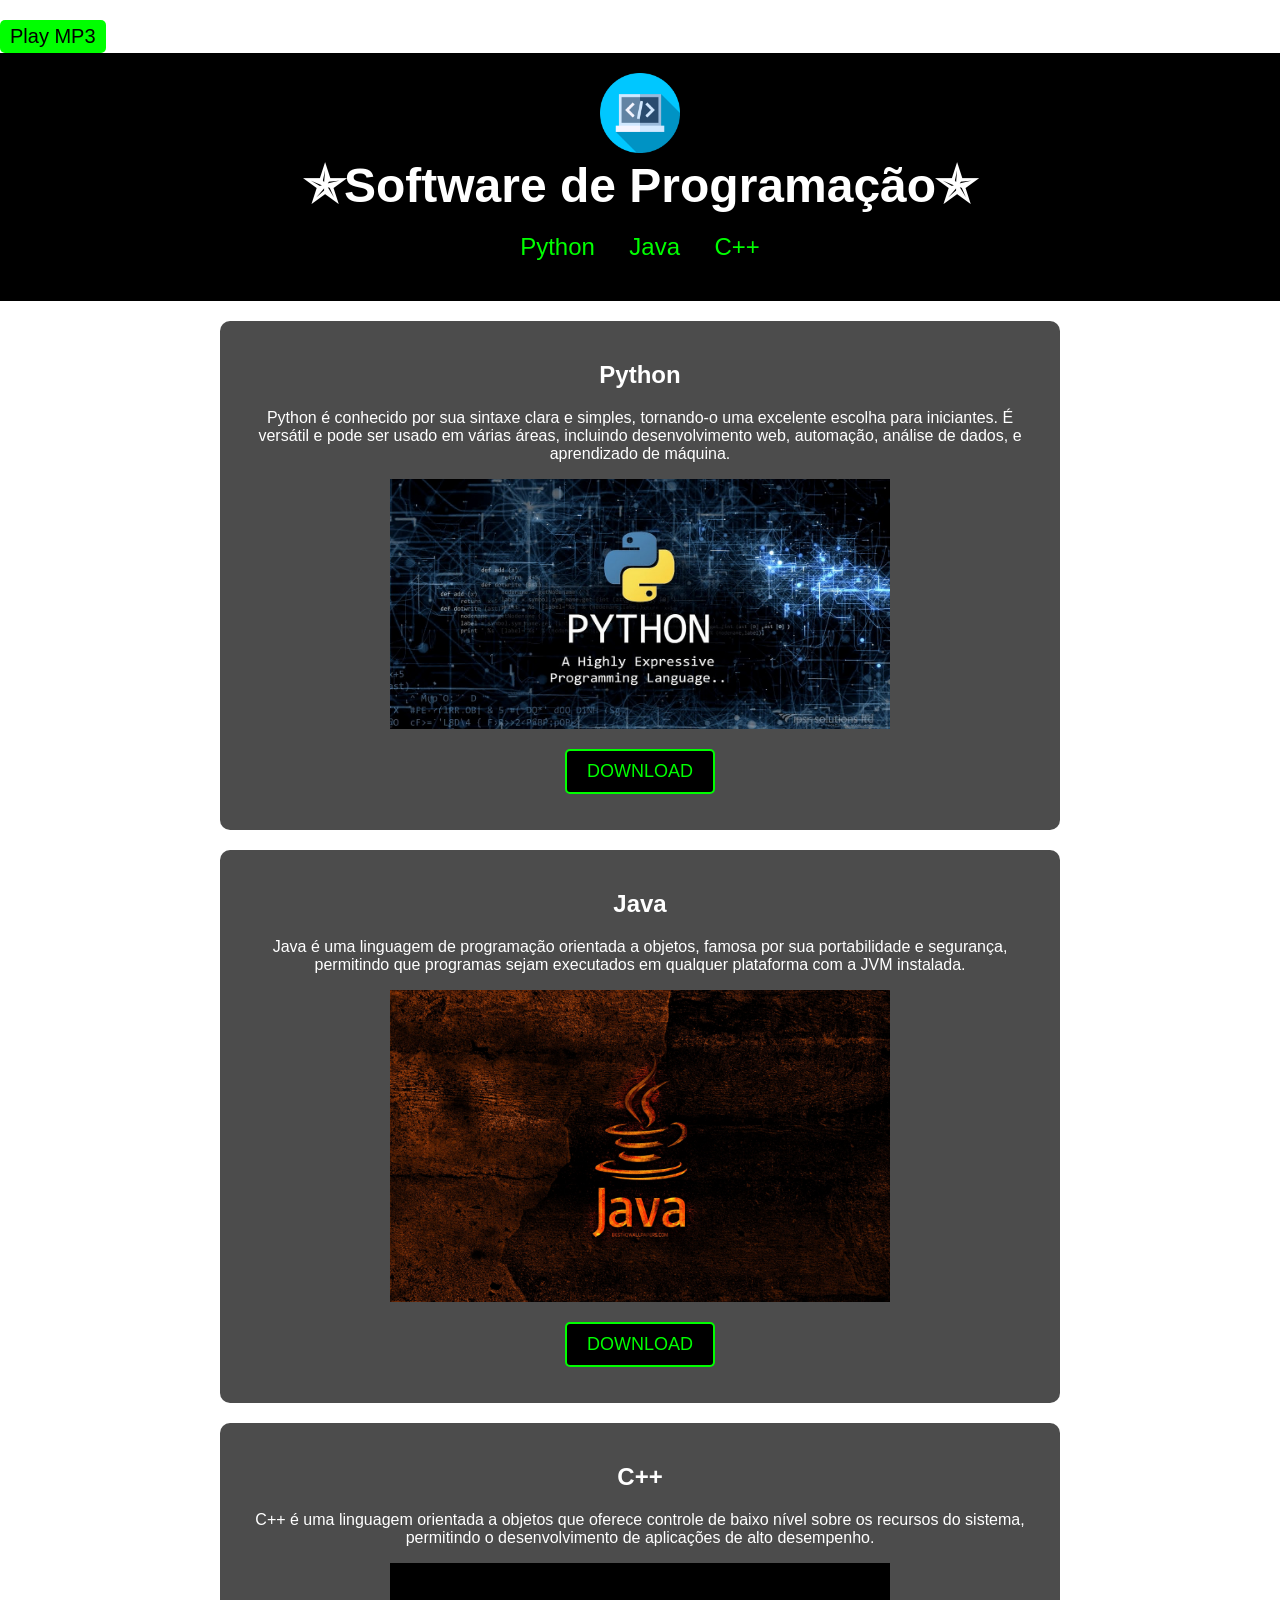
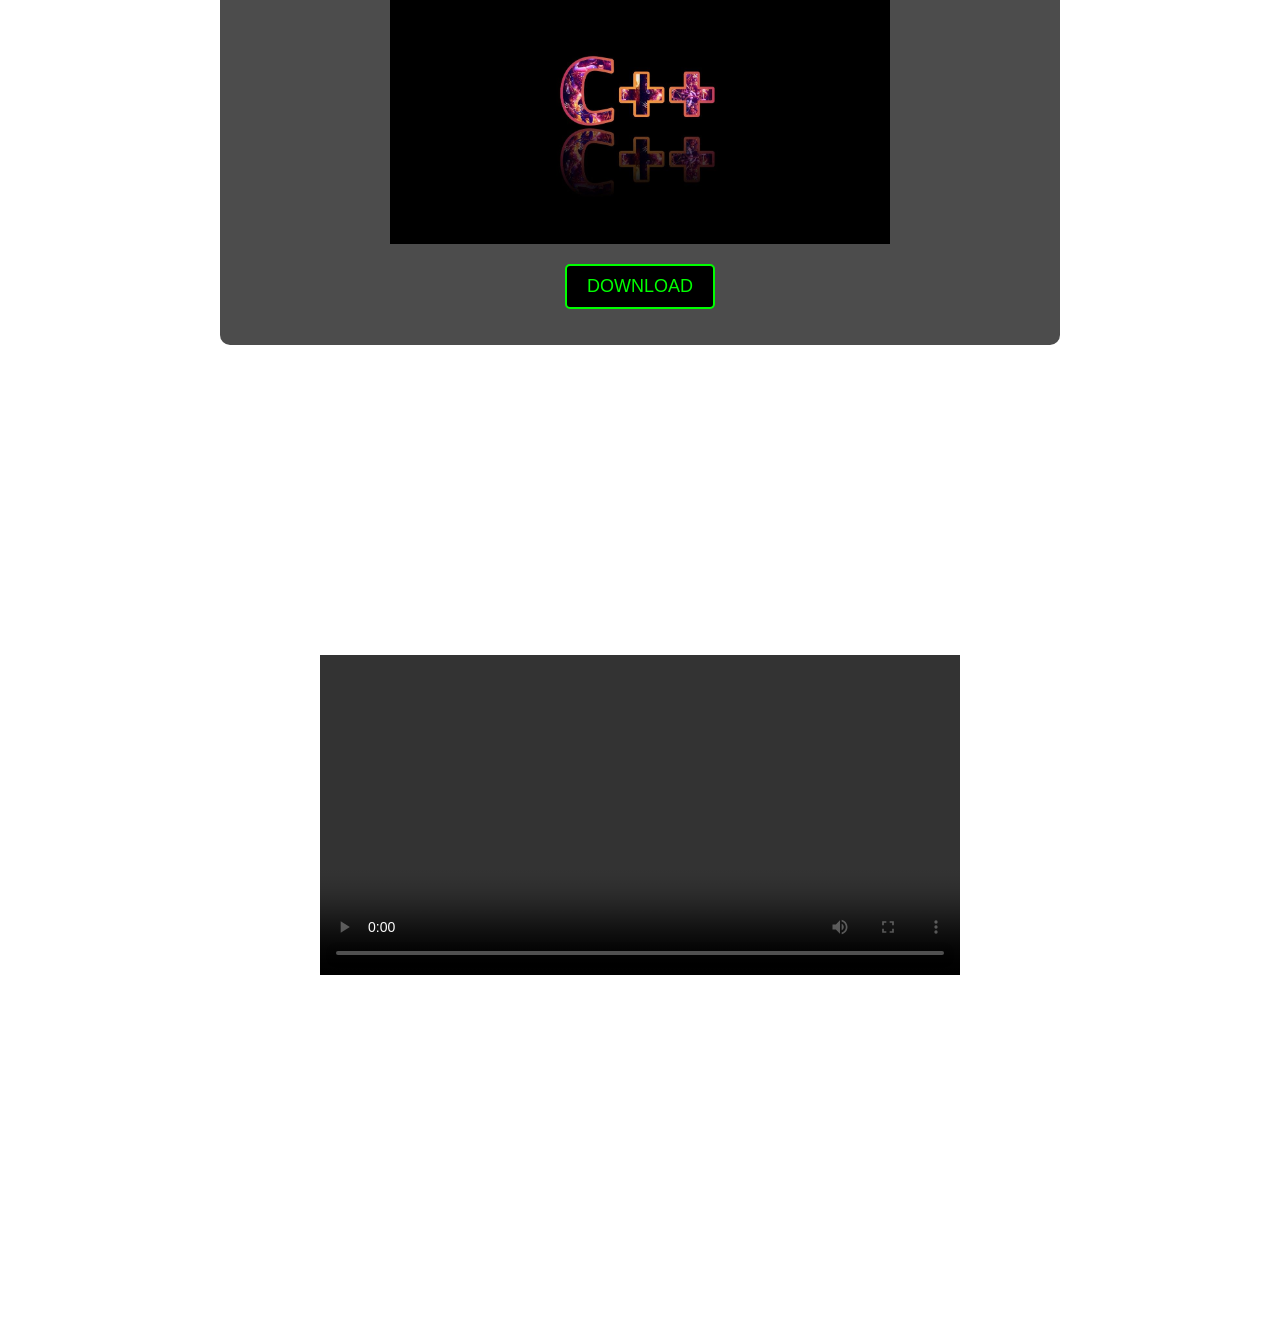
<file: index.html>
<!DOCTYPE html>
<html lang="pt-BR">
<head>
    <meta charset="UTF-8">
    <meta name="viewport" content="width=device-width, initial-scale=1.0">
    <title>✯Software-TI✯</title>
    <link rel="icon" href="pq.png" type="image/png">
    <style>
        body {
            margin: 0;
            font-family: 'Arial', sans-serif;
            color: #fff;
            background: url('https://via.placeholder.com/1920x1080/000000/FFFFFF/?text=+☼') no-repeat center center fixed; 
            background-size: cover;
        }

        header {
            text-align: center;
            padding: 20px;
            background-color: rgb(0, 0, 0);
        }

        h1 {
            font-size: 48px;
            margin: 0;
            text-shadow: 2px 2px 5px #000;
        }

        nav {
            margin: 20px 0;
        }

        nav a {
            margin: 0 15px;
            text-decoration: none;
            color: #00ff00;
            font-size: 24px;
            transition: color 0.3s;
        }

        nav a:hover {
            color: #ffffff;
        }

        section {
            background-color: rgba(0, 0, 0, 0.7);
            margin: 20px auto;
            padding: 20px;
            border-radius: 10px;
            max-width: 800px;
            text-align: center;
        }

        footer {
            text-align: center;
            margin: 20px 0;
            font-size: 14px;
        }

        button {
            padding: 10px 20px;
            font-size: 18px;
            background-color: #000000;
            color: #00ff00;
            border: 2px solid #00ff00;
            cursor: pointer;
            border-radius: 5px;
            transition: background-color 0.3s, color 0.3s;
        }

        button:hover {
            background-color: #00ff00;
            color: #000;
        }

        .play-button {
            padding: 5px 10px;
            font-size: 20px;
            background-color: #00ff00;
            color: #000;
            border: none;
            cursor: pointer;
            border-radius: 5px;
            transition: background-color 0.3s, color 0.3s;
            margin-top: 20px;
        }

        .play-button:hover {
            background-color: #000;
            color: #00ff00;
        }

        .video-container {
            display: flex;
            justify-content: center;
            align-items: center;
            height: 100vh;
        }

        video {
            max-width: 50%;
            height: auto;
        }
    </style>
</head>
<body>

    <button class="play-button" id="playButton">Play MP3</button>
    <audio id="meuAudio">
        <source src="Musica.mp3.mp3" type="audio/mpeg">
    </audio>

    <header>
        <img src="pq.png" alt="Ícone do Site" style="width: 80px;">
        <h1>✯Software de Programação✯</h1>
        <nav>
            <a href="#Python">Python</a>
            <a href="#Java">Java</a>
            <a href="#C++">C++</a>
        </nav>
    </header>

    <section id="Python">
        <h2>Python</h2>
        <p>Python é conhecido por sua sintaxe clara e simples, tornando-o uma excelente escolha para iniciantes. 
        É versátil e pode ser usado em várias áreas, incluindo desenvolvimento web, automação, análise de dados, e aprendizado de máquina.</p>
        <img src="Imagem/01.png" alt="Python" width="500">
        <br>
        <p><a href="https://www.python.org/downloads/">
            <button>DOWNLOAD</button>
        </a></p>
    </section>

    <section id="Java">
        <h2>Java</h2>
        <p>Java é uma linguagem de programação orientada a objetos, famosa por sua portabilidade e segurança, permitindo que programas sejam executados em qualquer plataforma com a JVM instalada.</p>
        <img src="Imagem/02.png" alt="Java" width="500">
        <br>
        <p><a href="https://www.java.com/pt-BR/download/manual.jsp">
            <button>DOWNLOAD</button>
        </a></p>
    </section>

    <section id="C++">
        <h2>C++</h2>
        <p>C++ é uma linguagem orientada a objetos que oferece controle de baixo nível sobre os recursos do sistema, permitindo o desenvolvimento de aplicações de alto desempenho.</p>
        <img src="Imagem/03.png" alt="C++" width="500">
        <br>
        <p><a href="https://bloodshed.net/">
            <button>DOWNLOAD</button>
        </a></p>
    </section>

    <div class="video-container">
        <video width="800" controls>
            <source src="videoplayback.mp4" type="video/mp4">
        </video>
    </div>

    <footer>
        &copy; 2024 SOFTWARE TI. Marconi Gomes.
    </footer>

    <script>
        document.getElementById('playButton').addEventListener('click', function() {
            var audio = document.getElementById('meuAudio');
            audio.play();
        });
    </script>
</body>
</html>
</file>
